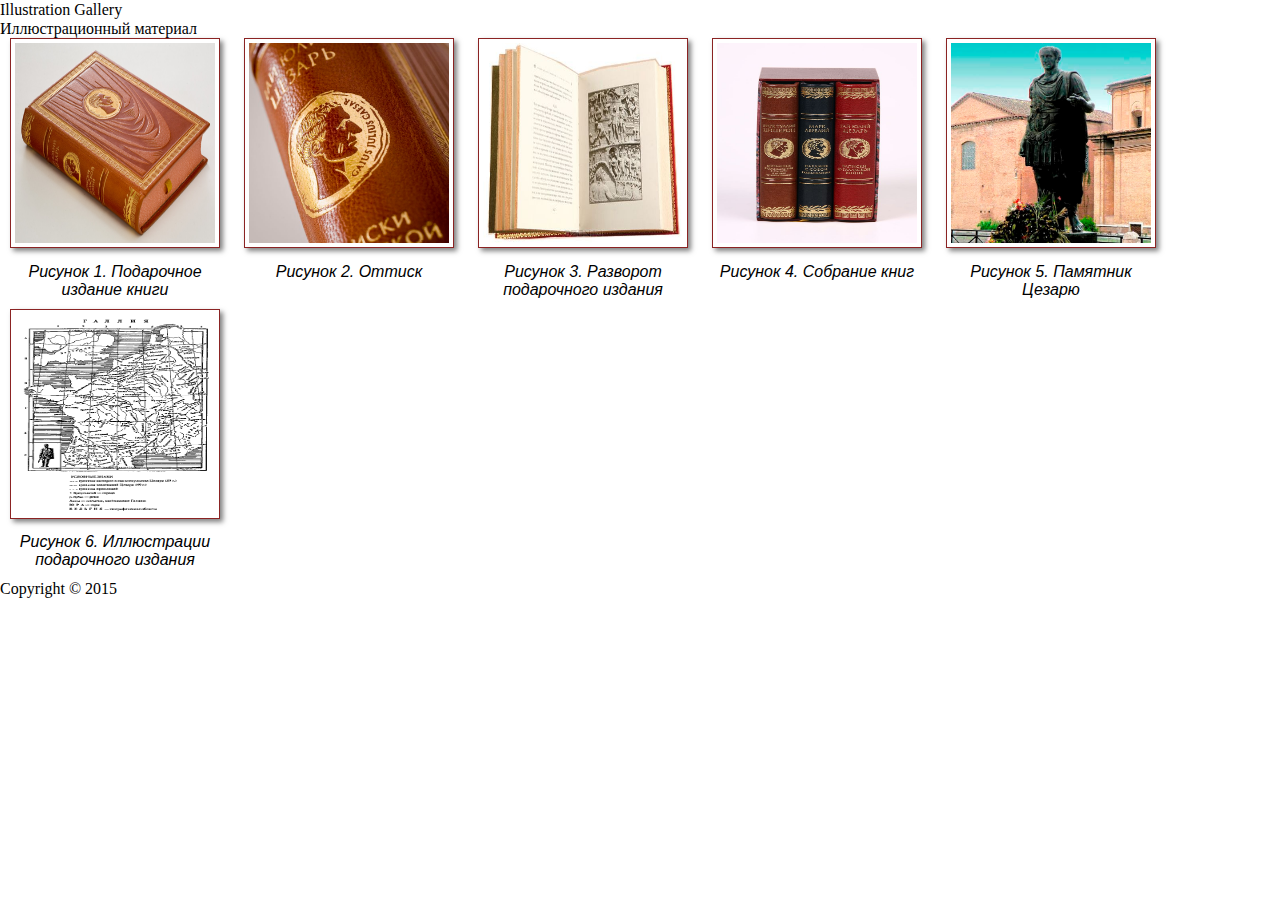
<file: HTML/css_practice_3/gallery.html>
﻿<!doctype html>
<html>
	<head>
	<meta charset="ISO-8859-1">
		<title>Illustration Gallery</title>
		<link rel="stylesheet" href="reset.css">
		<style>
			figure img {
				border: 1px solid #8B2323;
				padding: 4px; 
				box-shadow: 3px 3px 5px rgba(0,0,0,.5);
			}
			figcaption {
				font: italic  1em  Arial, Helvetica, sans-serif;
				text-align: center;
				margin: 10px 0 0 0;
			}
			figure { 
				display: inline-block; 
				vertical-align: top; 
				width: 210px; 
				margin: 0 10px 10px 10px;
 			}
</style>

<!--[if lt IE 9]>
<script src="../html5shiv.js"></script>
<![endif]-->
</head>
<body>
<div class="content">
  <h1>Illustration Gallery</h1>
  <p class="intro">Иллюстрационный материал</p>
  <div class="gallery">
    <figure>
       <img src="images/img_1.jpg" alt="Picture 1" width="200" height="200">
      <figcaption>Рисунок 1. Подарочное издание книги</figcaption>
    </figure>
    <figure>
       <img src="images/img_2.jpg" alt="Picture 2" width="200" height="200">
      <figcaption>Рисунок 2. Оттиск </figcaption>
    </figure>
    <figure>
       <img src="images/img_3.jpg" alt="Picture 3" width="200" height="200">
      <figcaption>Рисунок 3. Разворот подарочного издания</figcaption>
    </figure>
    <figure>
       <img src="images/img_4.jpg" alt="Picture 4" width="200" height="200">
      <figcaption>Рисунок 4. Собрание книг</figcaption>
    </figure>
    <figure>
       <img src="images/img_5.jpg" alt="Picture 5" width="200" height="200">
      <figcaption>Рисунок 5. Памятник Цезарю</figcaption>
    </figure>
    <figure>
       <img src="images/img_6.gif" alt="Picture 6" width="200" height="200">
      <figcaption>Рисунок 6. Иллюстрации подарочного издания</figcaption>
    </figure>
  </div>
  <p class="copyright">Copyright &copy; 2015</p>
</div>
</body>
</html>
</file>
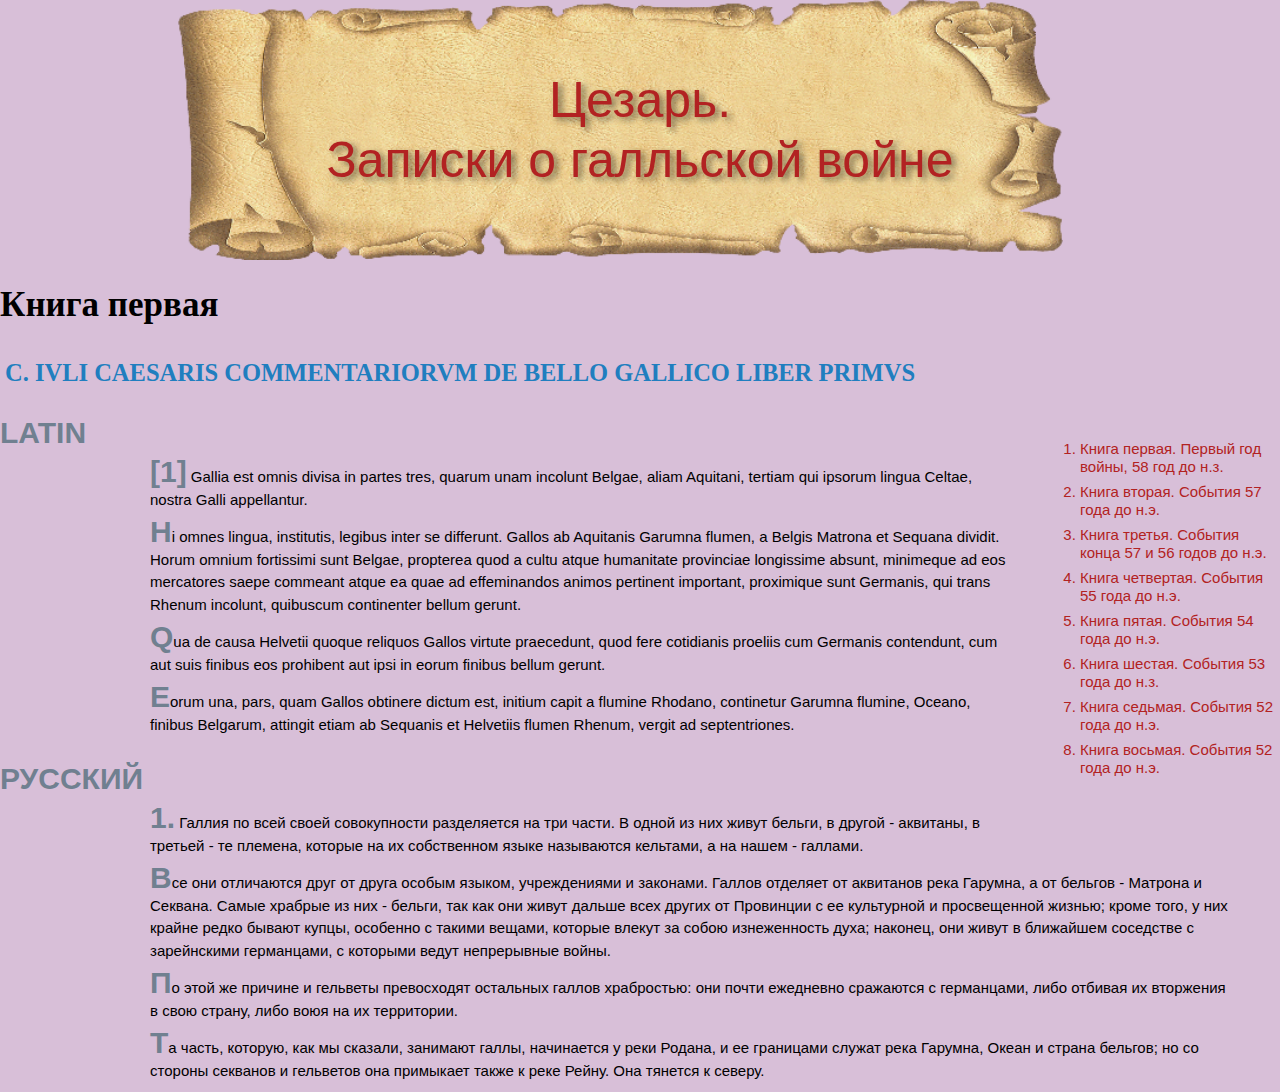
<file: HTML/css_practice_3/textFormat_1.html>
<!DOCTYPE html>
<html>
<head>
	<title>Форматирование и оформление текста</title>
	<link href="reset.css" rel="stylesheet">
	<style>
		html {
			font-size: 62.5%;
			font-family: Arial, Helvetica, sans-serif;
			background: rgb(216,191,216); 
		}
		h1{
			color: rgb(178,34,34);
			font-family: Arial, Helvetica, sans-serif;
			font-size: 5em;
			text-align:center;
			text-shadow: 4px 3px 6px rgba(0,0,0,.5);
			background-image:url('switok.png');
			background-repeat:no-repeat;
			background-position:top center;
			background-size:contain;
			margin:0 auto;
			padding:70px 50px;
		}
		h2{
			font: bold 3.5em Garamond, Times, serif;
			margin-top: 25px;
		}
		em{
			color: rgb(32,126,191);
			text-transform: uppercase;
			margin-left: 5px;
			font-size:70%;
		}
		div h3{
			color: rgb(112,128,144);
			font-size: 3em;
			font-weight: bold;
			text-transform: uppercase;
			margin-top: 25px;
			margin-bottom: 10px;
		}
		p{
			font-size: 1.5em;
			line-height: 150%;
			margin-left: 150px;
			margin-right: 50px;
			margin-bottom: 10px;
		}
		p:first-letter {
			font-size:2em;
			font-weight: bold;
			color: rgb(112,128,144);
		}
		ol{
			margin: 50px 0 25px 50px;
			width: 200px;
			float:right;
		}
		li {
			color: rgb(178,34,34);
			font-size: 1.5em;
			margin-bottom: 7px;
		}
	</style>
</head>
<body>

<h1>Цезарь. <br />Записки о галльской войне</h1>





<h2>Книга первая</h2>
<h2><em>C. IVLI CAESARIS COMMENTARIORVM DE BELLO GALLICO LIBER PRIMVS</em></h2>

<ol>
	<li>Книга первая. Первый год войны, 58 год до н.з.</li>
	<li>Книга вторая. События 57 года до н.э.</li>
	<li>Книга третья. События конца 57 и 56 годов до н.э.</li>
	<li>Книга четвертая. События 55 года до н.э.</li>
	<li>Книга пятая. События 54 года до н.э.</li>
	<li>Книга шестая. События 53 года до н.з.</li>
	<li>Книга седьмая. События 52 года до н.э.</li>
	<li>Книга восьмая. События 52 года до н.э.</li>
</ol>


<div class = "lat">
<h3>Latin</h3>
<div>
<p>[1] Gallia est omnis divisa in partes tres, quarum unam incolunt Belgae, aliam Aquitani, 
tertiam qui ipsorum lingua Celtae, nostra Galli appellantur.</p>
<p>Hi omnes lingua, institutis, legibus inter se differunt. Gallos ab Aquitanis Garumna flumen, 
a Belgis Matrona et Sequana dividit. Horum omnium fortissimi sunt Belgae, propterea quod a cultu 
atque humanitate provinciae longissime absunt, minimeque ad eos mercatores saepe commeant atque 
ea quae ad effeminandos animos pertinent important, proximique sunt Germanis, qui trans Rhenum 
incolunt, quibuscum continenter bellum gerunt.</p>
<p>Qua de causa Helvetii quoque reliquos Gallos virtute praecedunt, quod fere cotidianis proeliis 
cum Germanis contendunt, cum aut suis finibus eos prohibent aut ipsi in eorum finibus bellum gerunt.</p>
<p>Eorum una, pars, quam Gallos obtinere dictum est, initium capit a flumine Rhodano, continetur 
Garumna flumine, Oceano, finibus Belgarum, attingit etiam ab Sequanis et Helvetiis flumen Rhenum, 
vergit ad septentriones.</p>
</div>
</div>

<div class = "rus">
<h3>Русский</h3>
<div>
<p>1. Галлия по всей своей совокупности разделяется на три части. В одной из них живут бельги, 
в другой - аквитаны, в третьей - те племена, которые на их собственном языке называются кельтами, 
а на нашем - галлами.</p>
<p>Все они отличаются друг от друга особым языком, учреждениями и законами. Галлов отделяет от 
аквитанов река Гарумна, а от бельгов - Матрона и Секвана. Самые храбрые из них - бельги, так как 
они живут дальше всех других от Провинции с ее культурной и просвещенной жизнью; кроме того, у 
них крайне редко бывают купцы, особенно с такими вещами, которые влекут за собою изнеженность духа; 
наконец, они живут в ближайшем соседстве с зарейнскими германцами, с которыми ведут непрерывные войны.</p>
<p>По этой же причине и гельветы превосходят остальных галлов храбростью: они почти ежедневно 
сражаются с германцами, либо отбивая их вторжения в свою страну, либо воюя на их территории.</p>
<p>Та часть, которую, как мы сказали, занимают галлы, начинается у реки Родана, и ее границами 
служат река Гарумна, Океан и страна бельгов; но со стороны секванов и гельветов она примыкает 
также к реке Рейну. Она тянется к северу.</p>
</div>
</div>





 
</body>
</html>
</file>
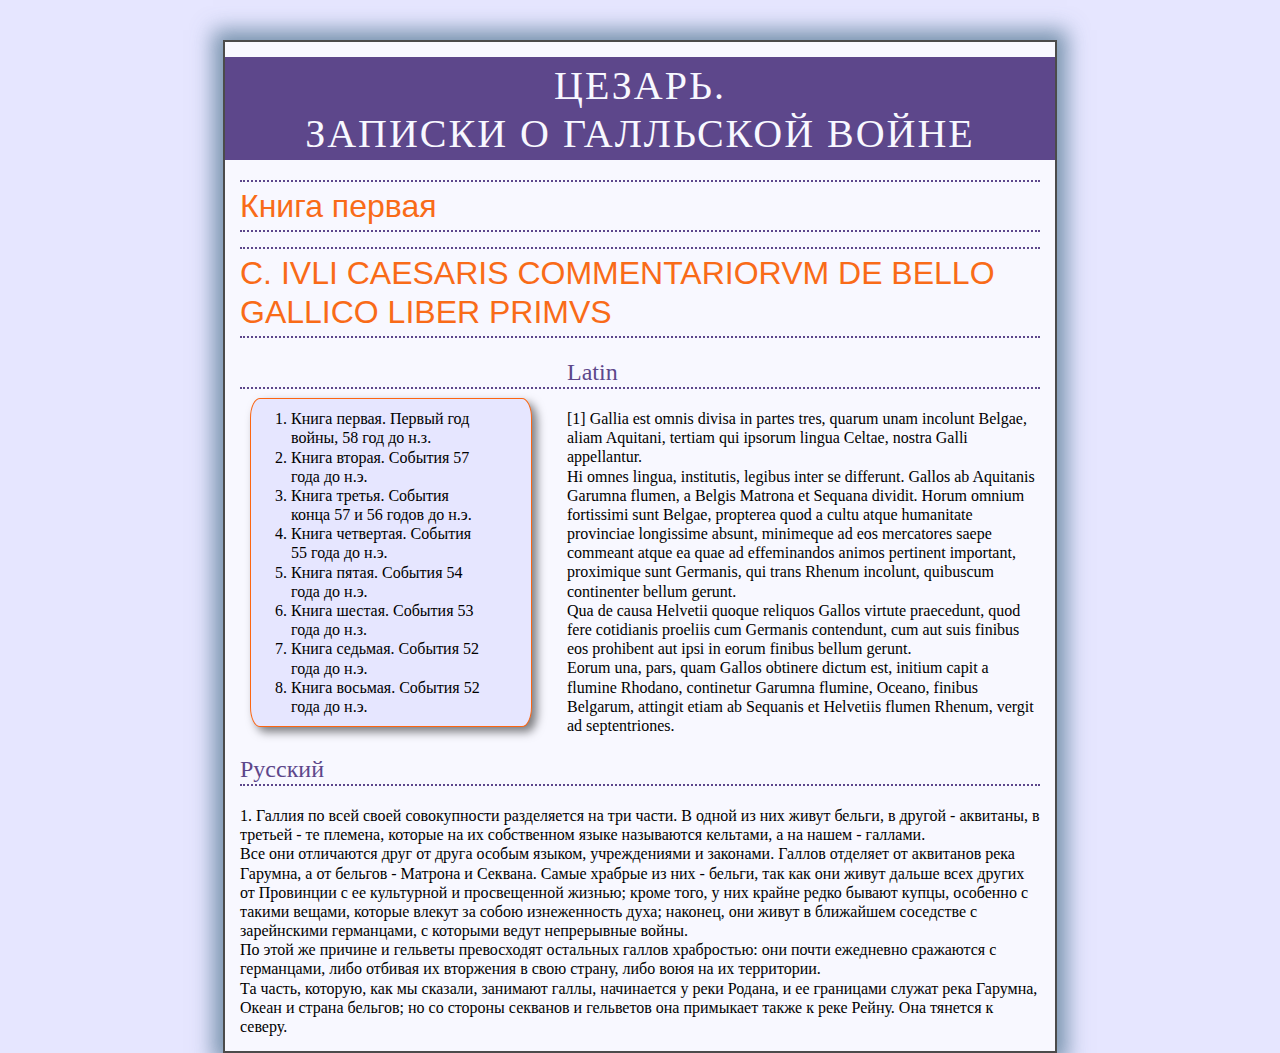
<file: HTML/css_practice_3/textFormat_2.html>
<!DOCTYPE html>
<html>
<head>
	<title>Форматирование и оформление текста</title>
	<link href="reset.css" rel="stylesheet">
	<style>
		html{
			background-color: rgb(230, 230, 260);
		}
		body{
			background-color: rgb(248, 248, 255);
			border: 2px solid rgb(75, 75, 75);
			box-shadow: 0 0 20px 10px rgba(74, 112, 139, .7);
			width: 800px;
			margin-top:40px;
			margin-left:auto;
			margin-right: auto;
			padding:15px;
		}
		h1{
			font-size:2.5em;
			font-family:"Times New Roman", Times, serif;
			text-align:center;
			letter-spacing:2px;
			color:rgb(248, 248, 255);
			text-transform:uppercase;
			background-color:rgb(93, 71, 139);
			padding: 5px 15px 2px 15px;
			margin: 0 -15px 20px -15px;
		}
		h2{
			font-size: 2em;
			font-family: "Arial Narrow", Arial, Helvetica, sans-serif;
			color: rgb(249, 107, 24);
			border-top: 2px dotted rgb(93, 71, 139);
			border-bottom: 2px dotted rgb(93, 71, 139);
			padding-top: 5px;
			padding-bottom: 5px;
			margin: 15px 0 5px 0;
		}
		h3{
			font-size:1.5em;
			color:rgb(93, 71, 139);	
			margin:20px 0;
			border-bottom: 2px dotted rgb(93, 71, 139);
		}
		ol{
			width: 25%;
			float: left;
			margin:55px 35px 25px 10px;
			background-color: rgb(230, 230, 260);
			padding: 10px 40px;
			border: 1px solid rgb(252,101,18);
			border-radius: 10px/20px;
			box-shadow: 5px 5px 10px rgba(0,0,0,.5);
		}
	</style>
</head>
<body>

<h1>Цезарь. <br />Записки о галльской войне</h1>





<h2>Книга первая</h2>
<h2><em>C. IVLI CAESARIS COMMENTARIORVM DE BELLO GALLICO LIBER PRIMVS</em></h2>

<ol>
	<li>Книга первая. Первый год войны, 58 год до н.з.</li>
	<li>Книга вторая. События 57 года до н.э.</li>
	<li>Книга третья. События конца 57 и 56 годов до н.э.</li>
	<li>Книга четвертая. События 55 года до н.э.</li>
	<li>Книга пятая. События 54 года до н.э.</li>
	<li>Книга шестая. События 53 года до н.з.</li>
	<li>Книга седьмая. События 52 года до н.э.</li>
	<li>Книга восьмая. События 52 года до н.э.</li>
</ol>


<div class = "lat">
<h3>Latin</h3>
<div>
<p>[1] Gallia est omnis divisa in partes tres, quarum unam incolunt Belgae, aliam Aquitani, 
tertiam qui ipsorum lingua Celtae, nostra Galli appellantur.</p>
<p>Hi omnes lingua, institutis, legibus inter se differunt. Gallos ab Aquitanis Garumna flumen, 
a Belgis Matrona et Sequana dividit. Horum omnium fortissimi sunt Belgae, propterea quod a cultu 
atque humanitate provinciae longissime absunt, minimeque ad eos mercatores saepe commeant atque 
ea quae ad effeminandos animos pertinent important, proximique sunt Germanis, qui trans Rhenum 
incolunt, quibuscum continenter bellum gerunt.</p>
<p>Qua de causa Helvetii quoque reliquos Gallos virtute praecedunt, quod fere cotidianis proeliis 
cum Germanis contendunt, cum aut suis finibus eos prohibent aut ipsi in eorum finibus bellum gerunt.</p>
<p>Eorum una, pars, quam Gallos obtinere dictum est, initium capit a flumine Rhodano, continetur 
Garumna flumine, Oceano, finibus Belgarum, attingit etiam ab Sequanis et Helvetiis flumen Rhenum, 
vergit ad septentriones.</p>
</div>
</div>

<div class = "rus">
<h3>Русский</h3>
<div>
<p>1. Галлия по всей своей совокупности разделяется на три части. В одной из них живут бельги, 
в другой - аквитаны, в третьей - те племена, которые на их собственном языке называются кельтами, 
а на нашем - галлами.</p>
<p>Все они отличаются друг от друга особым языком, учреждениями и законами. Галлов отделяет от 
аквитанов река Гарумна, а от бельгов - Матрона и Секвана. Самые храбрые из них - бельги, так как 
они живут дальше всех других от Провинции с ее культурной и просвещенной жизнью; кроме того, у 
них крайне редко бывают купцы, особенно с такими вещами, которые влекут за собою изнеженность духа; 
наконец, они живут в ближайшем соседстве с зарейнскими германцами, с которыми ведут непрерывные войны.</p>
<p>По этой же причине и гельветы превосходят остальных галлов храбростью: они почти ежедневно 
сражаются с германцами, либо отбивая их вторжения в свою страну, либо воюя на их территории.</p>
<p>Та часть, которую, как мы сказали, занимают галлы, начинается у реки Родана, и ее границами 
служат река Гарумна, Океан и страна бельгов; но со стороны секванов и гельветов она примыкает 
также к реке Рейну. Она тянется к северу.</p>
</div>
</div>

</body>
</html>
</file>
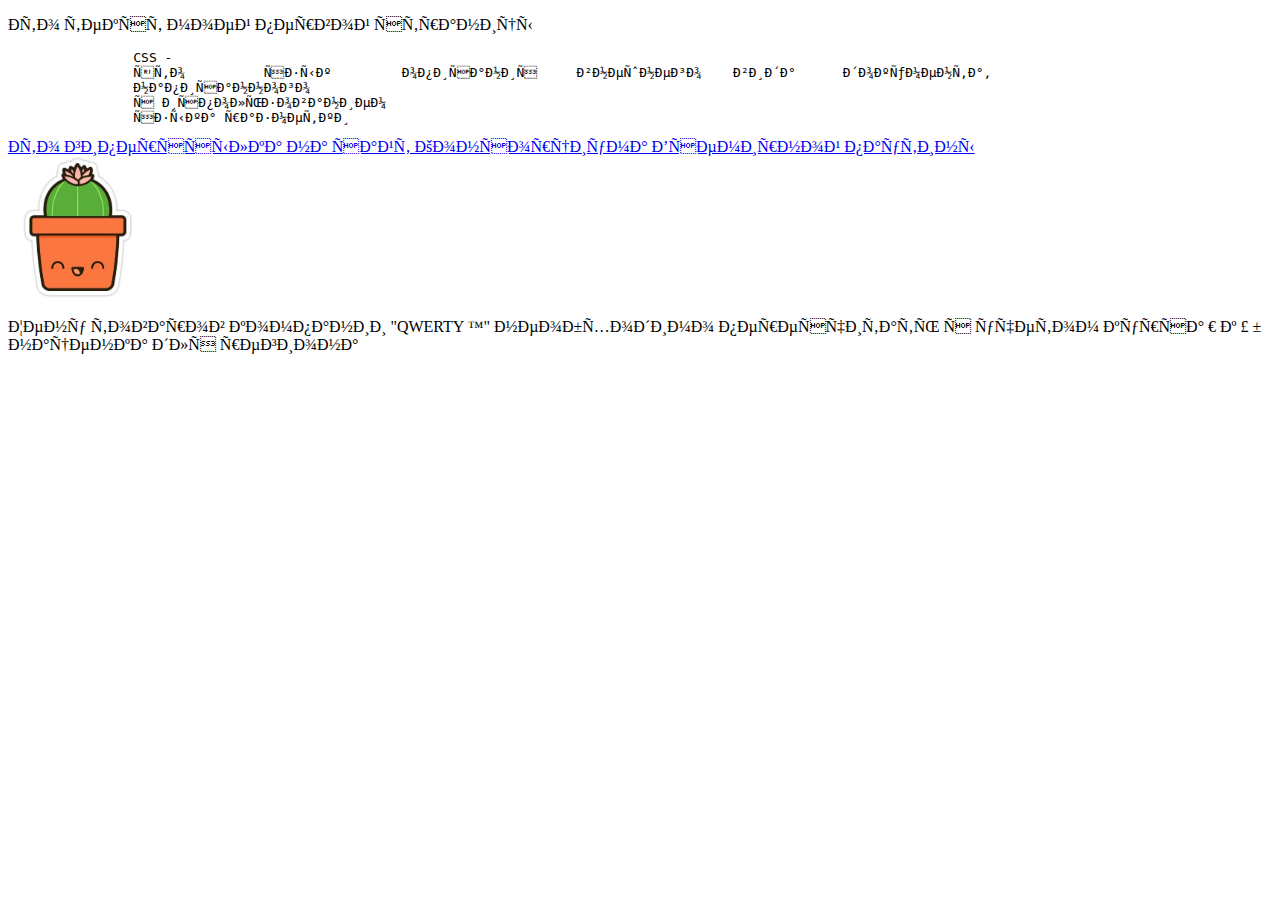
<file: HTML/html_practice_1/ex1.html>
<!-- Таким образом создаются комментарии -->
<!-- Комментарии могут быть в любой части кода HTML -->
<!DOCTYPE html>
<html>
	<head>
		<!--Добавляем тэг meta -->
		<meta charset=”utf-8">
		<title>Моя первая веб-страница</title>
	</head>
	<body>
		<!--Добавляем тэг p, который определяет текстовый абзац -->
		<p title = "information">Это текст моей первой страницы</p>
		<pre>		CSS -
		это          язык         описания     внешнего    вида      документа, 
		написанного
		с использованием
		языка разметки</pre>
		<a href = "http://www.w3.org">Это гиперссылка на сайт Консорциума Всемирной паутины</a><br/> 
		<img src="cactus.jpg" alt="Cactus" width="140" height="142"/>
		<p> Цену товаров компании &quot;QWERTY &trade;&quot; необходимо пересчитать с учетом курса &euro; к &pound; &plusmn; наценка для региона</p></br>
	</body>
</html>
</file>
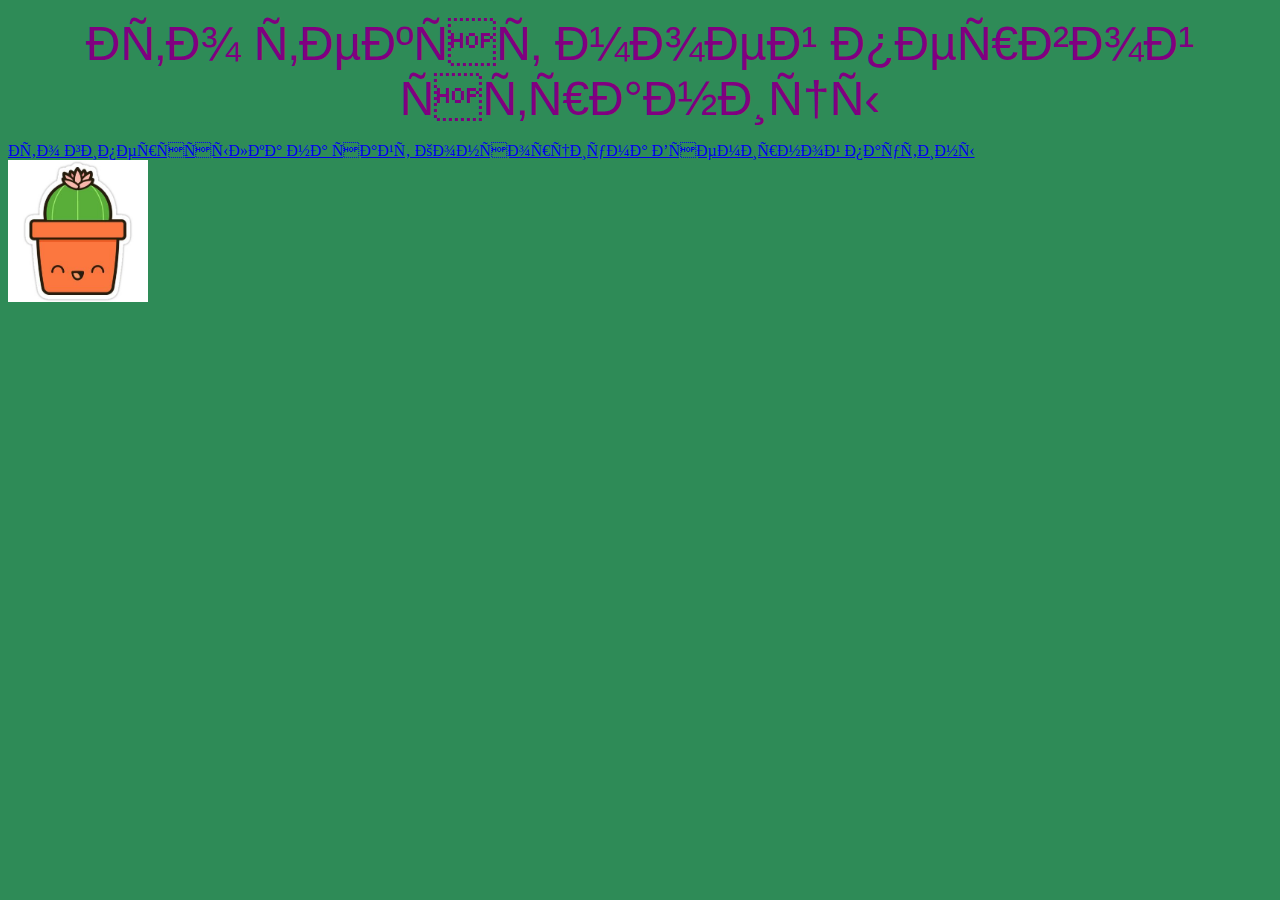
<file: HTML/html_practice_1/ex2.html>
<!DOCTYPE html>
<html>
	<head>
		<meta charset=”utf-8">
		<title>Моя первая веб-страница</title>
	</head>
	<body bgcolor = "SeaGreen" text = "#800080">
		<p align = "center"><font face = "Arial" size = "7">Это текст моей первой страницы</font></p>
		<a href = "http://www.w3.org">Это гиперссылка на сайт Консорциума Всемирной паутины</a><br/>
		<img src="cactus.jpg" alt="Cactus" width="140" height="142"/>
	</body>
</html>
</file>
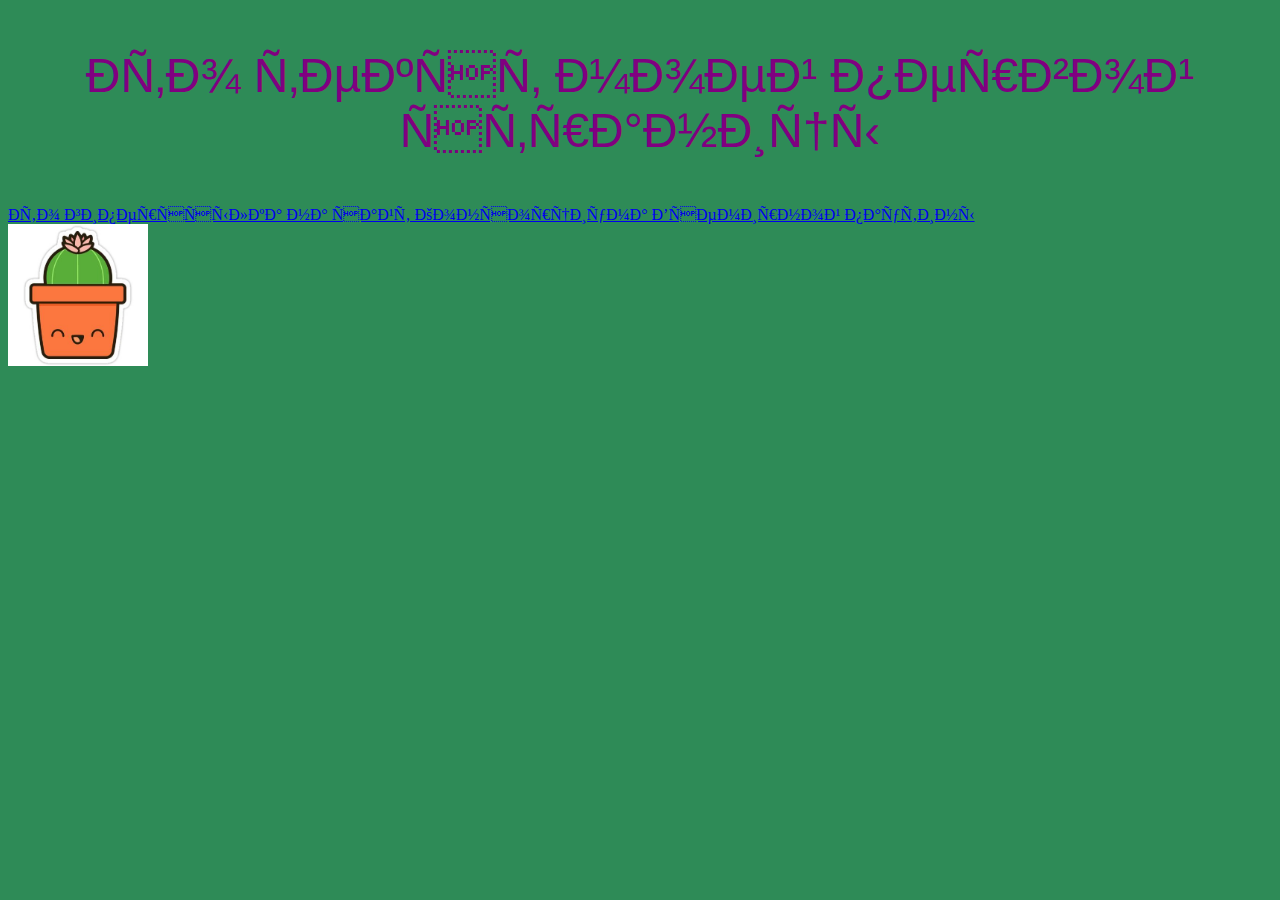
<file: HTML/html_practice_1/ex3.html>
<!DOCTYPE html>
<html>
	<head>
		<meta charset=”utf-8">
		<title>Моя первая веб-страница</title>
	</head>
	<body style = "background-color:SeaGreen; color:#800080">
		<p style = "font:3em Arial; text-align:center">Это текст моей первой страницы</p>
		<a href = "http://www.w3.org">Это гиперссылка на сайт Консорциума Всемирной паутины</a><br/>
		<img src="cactus.jpg" alt="Cactus" width="140" height="142"/>
	</body>
</html>
</file>
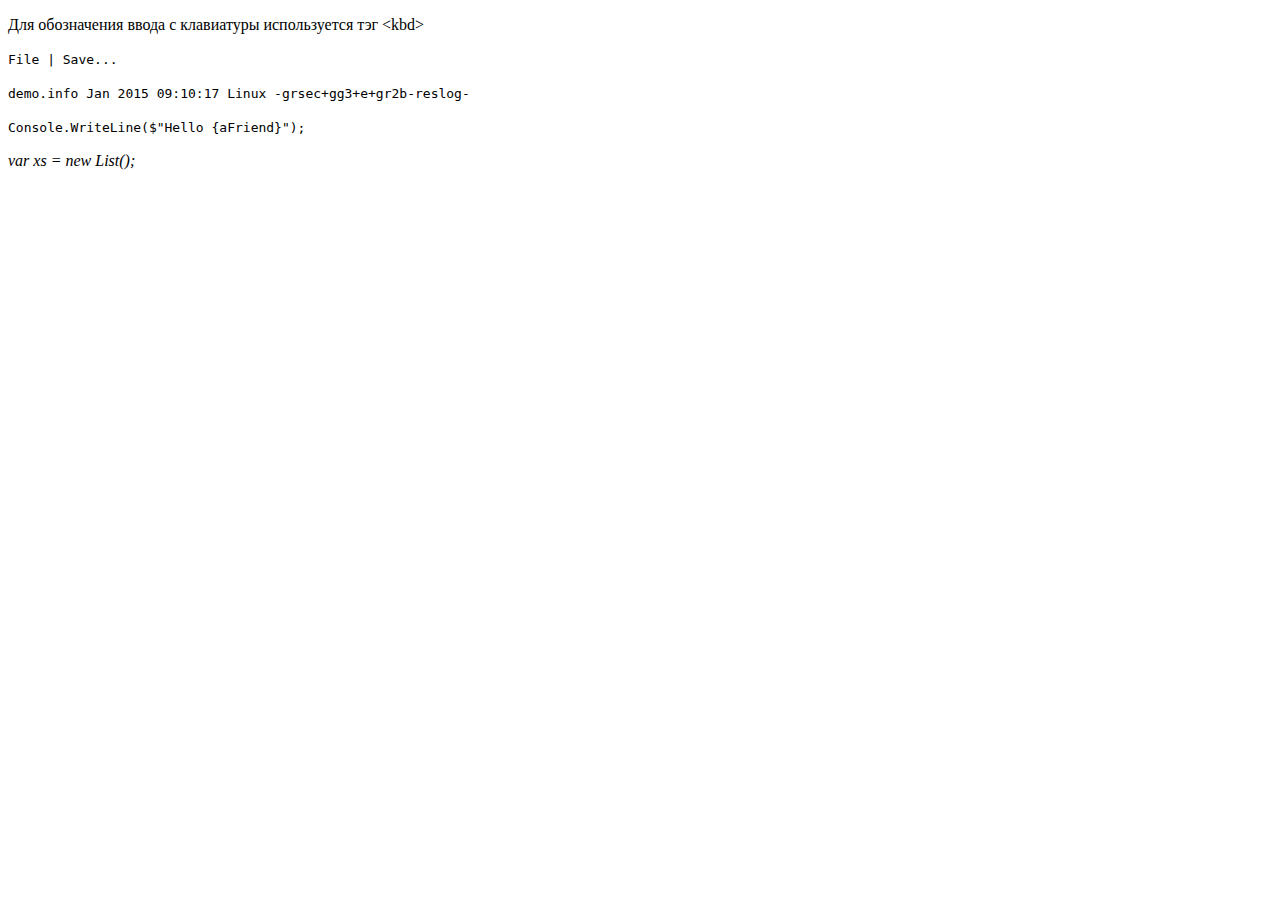
<file: HTML/html_practice_2/code.html>
<!DOCTYPE html>
<html>
	<head>
		<title>Элементы компьютерного кода</title>
	</head>
	<body>
		<p>Для обозначения ввода с клавиатуры используется тэг &lt;kbd&gt;</p>
		<p><kbd>File | Save...</kbd></p>
		<samp>
		demo.info Jan 2015 09:10:17
		Linux -grsec+gg3+e+gr2b-reslog-
		</samp>
		<p><code>Console.WriteLine($"Hello {aFriend}");</code></p>
		<p><var>var xs = new List<int>();</var></p>
	</body>
</html>
</file>
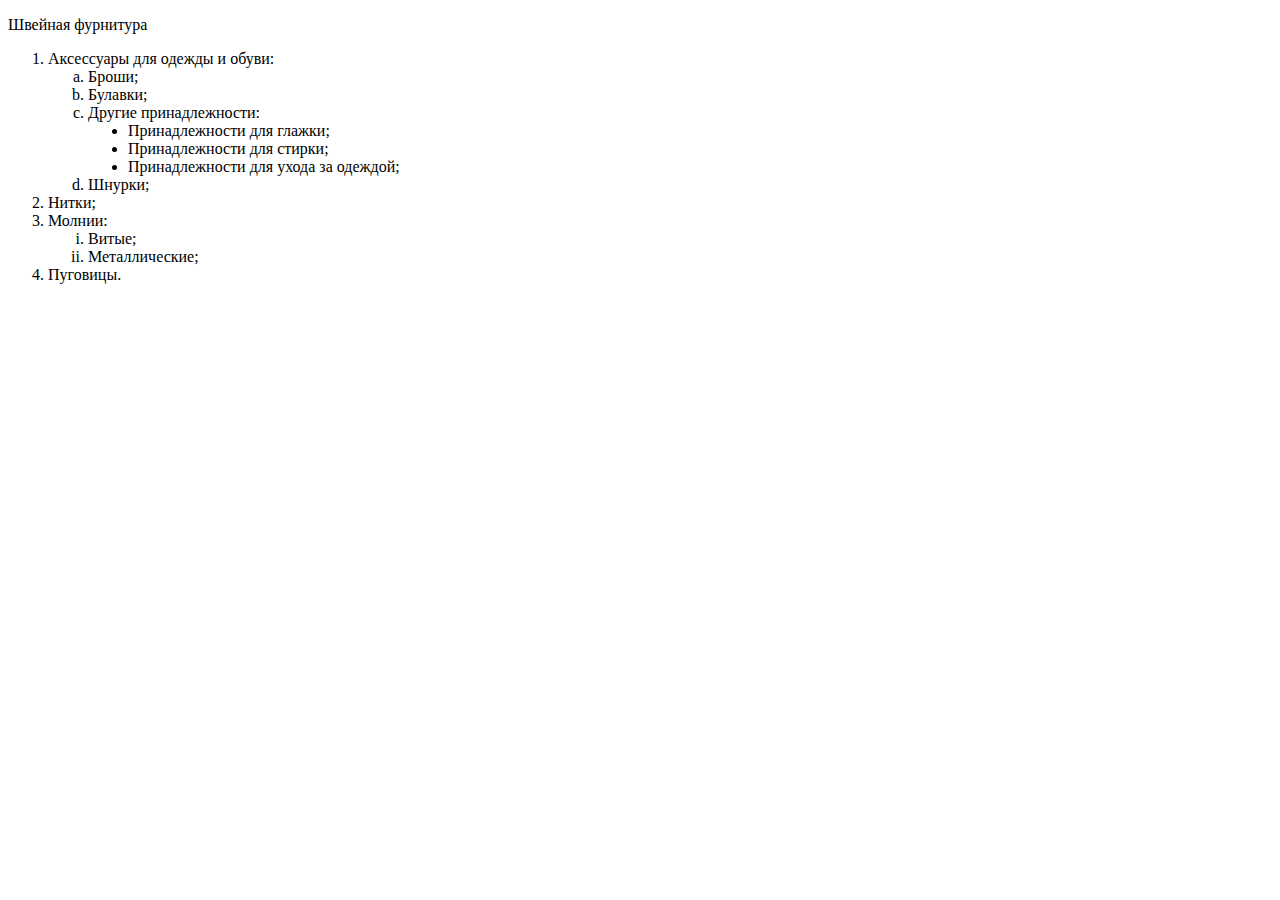
<file: HTML/html_practice_2/findings.html>
<!DOCTYPE html>
<html>
	<head>
	<title>Вложенные списки</title>
	</head>
	<body>
		<p>Швейная фурнитура</p>
		<ol>
			<li>Аксессуары для одежды и обуви:</li>
				<ol type='a'>
					<li>Броши;</li>
					<li>Булавки;</li>
					<li>Другие принадлежности:</li>
						<ul style='list-style-type:disc'>
							<li>Принадлежности для глажки;</li>
							<li>Принадлежности для стирки;</li>
							<li>Принадлежности для ухода за одеждой;</li>
						</ul>
					<li>Шнурки;</li>
				</ol>
			<li>Нитки;</li>
			<li>Молнии:</li>
				<ol type = 'i'>
					<li>Витые;</li>
					<li>Металлические;</li>
				</ol>
			<li>Пуговицы.</li>
		</ol>
	</body>
</html>
</file>
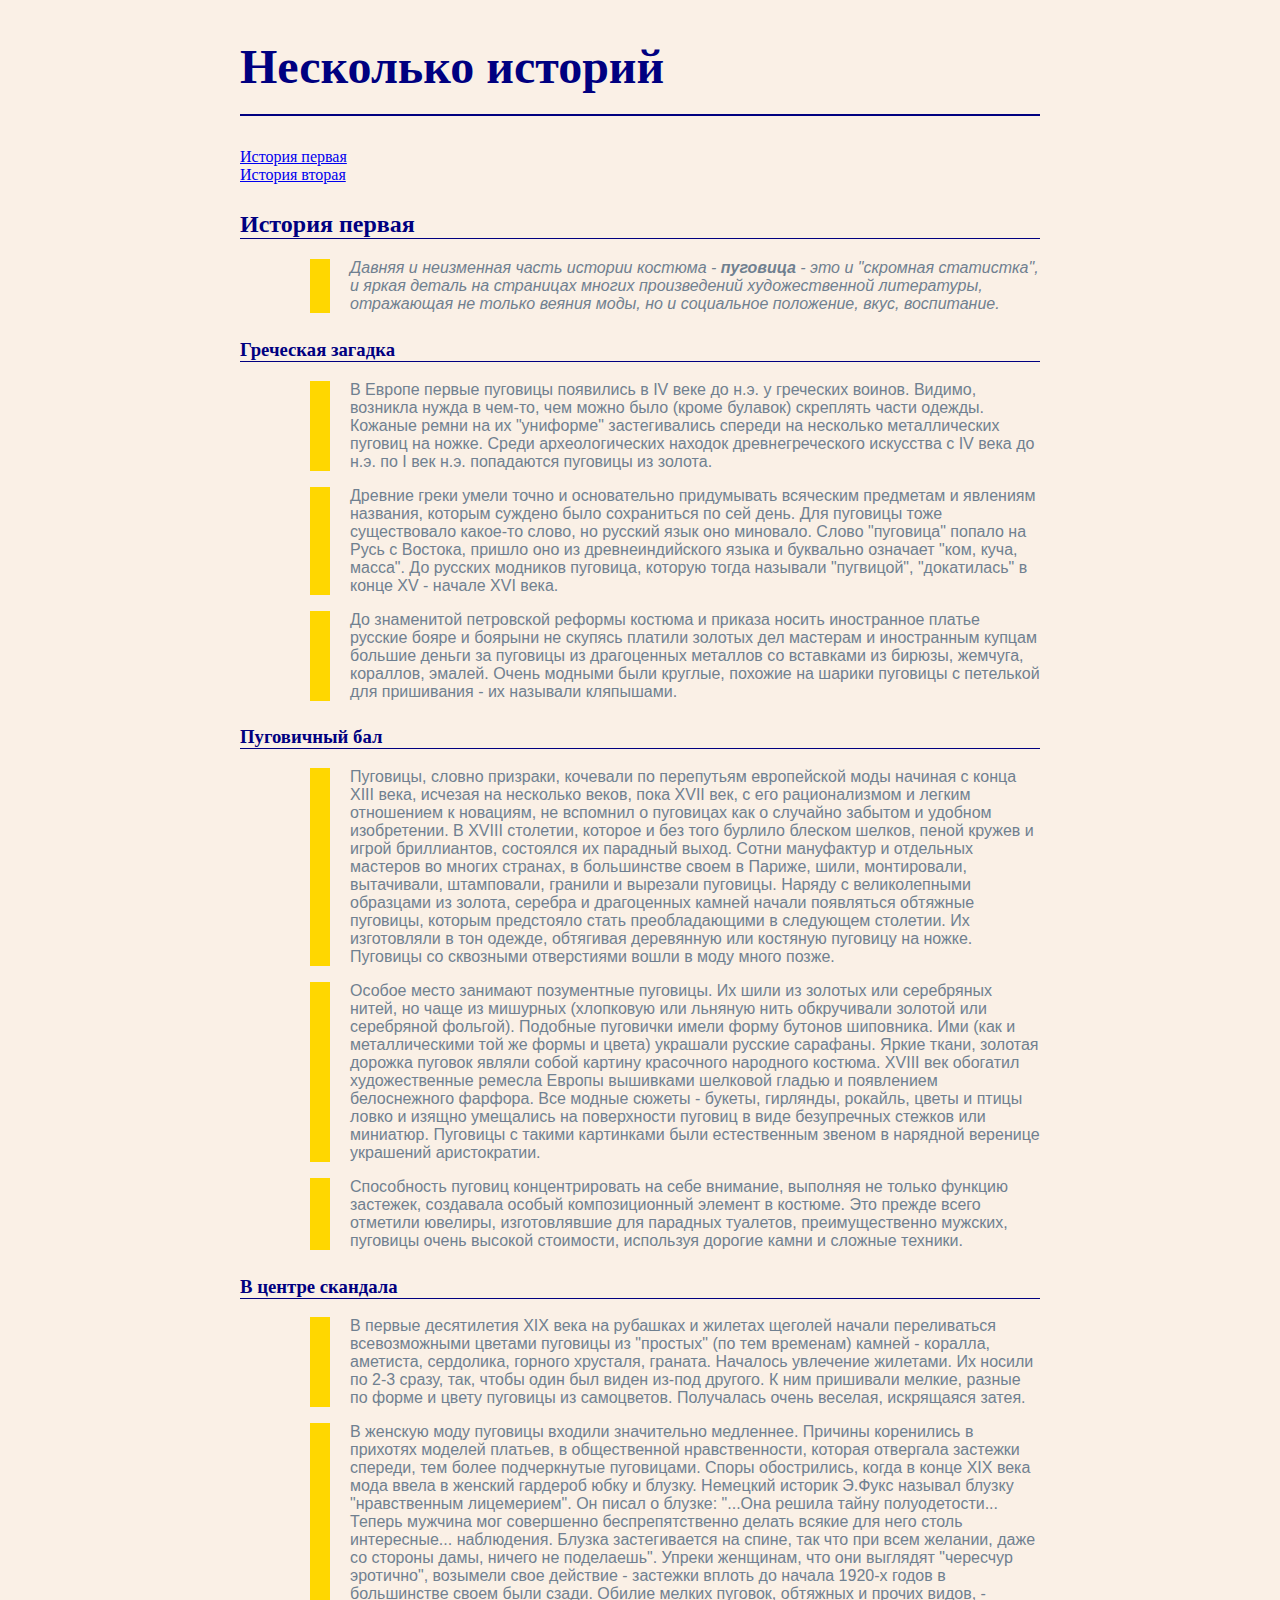
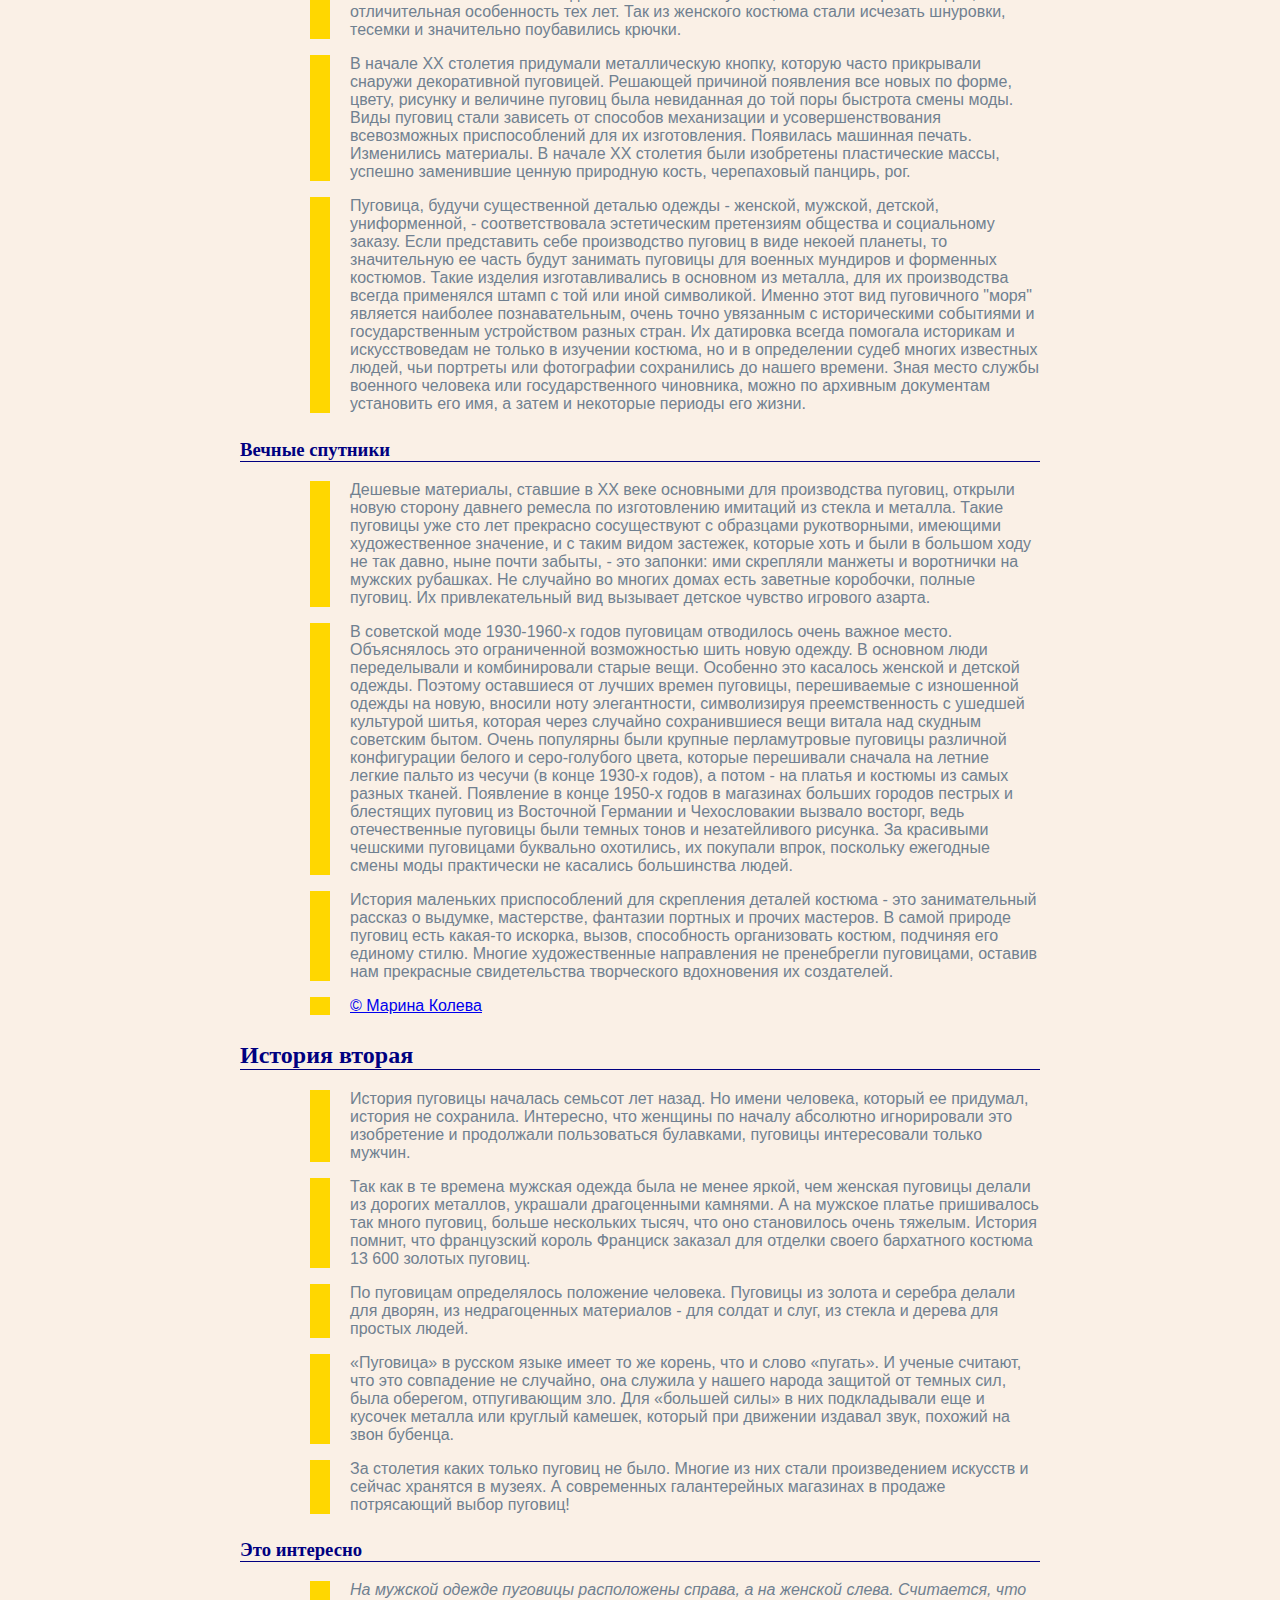
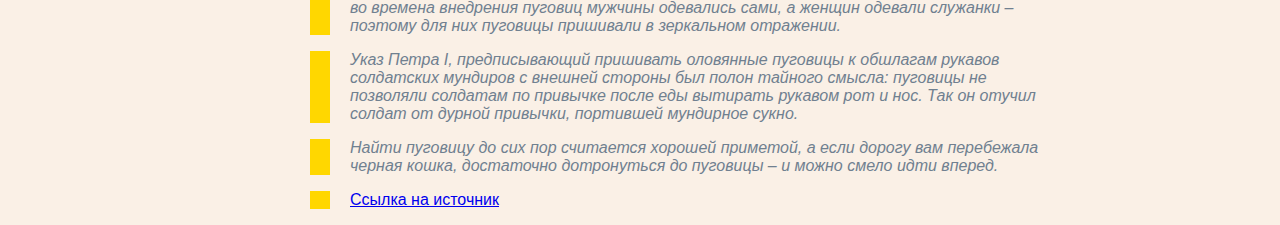
<file: HTML/html_practice_3/about_buttons.html>
﻿<!DOCTYPE html>
<html>
	<head>
		<title>About button</title>
		<style>
			p{
				color: #708090;
				font-size:1em;
				font-family: Arial, Helvetica, sans-serif;
				margin-left:70px;
				padding-left: 20px;
				border-left: solid 20px #FFD700;
			}
			h1, h2, h3{
				color:#000080;
				font-family: Times, serif;
				border-bottom:1px solid #000080;
				padding-top:7px;
			}
			h1{
				font-size:3em;
				border-bottom:2px solid #000080;
				padding-bottom:20px;
			}
			.interesting{
				font-style:italic;
			}
			#info{
				background-color: #FAF0E6;
				padding: 0;
				margin: 0 auto;
				width: 800px;	
			}
		</style>
	</head>
	<body id = "info">
		<h1>Несколько историй</h1>
		<a href = "#history_1">История первая</a><br />
		<a href = "#history_2">История вторая</a><br />
		
		<div>
		
		<h2 id = "history_1">История первая</h2>
		
		<p class = "interesting">Давняя и неизменная часть истории костюма - <strong>пуговица</strong> - это и "скромная статистка", и яркая деталь на страницах многих произведений художественной литературы, отражающая не только веяния моды, но и 
		социальное положение, вкус, воспитание.</p>
		
		<h3>Греческая загадка</h3>
		
		<p>В Европе первые пуговицы появились в IV веке до н.э. у греческих воинов. Видимо, возникла нужда в 
		чем-то, чем можно было (кроме булавок) скреплять части одежды. Кожаные ремни на их "униформе" застегивались 
		спереди на несколько металлических пуговиц на ножке. Среди археологических находок древнегреческого 
		искусства с IV века до н.э. по I век н.э. попадаются пуговицы из золота.</p>
		
		<p>Древние греки умели точно и основательно придумывать всяческим предметам и явлениям названия, которым 
		суждено было сохраниться по сей день. Для пуговицы тоже существовало какое-то слово, но русский язык оно 
		миновало. Слово "пуговица" попало на Русь с Востока, пришло оно из древнеиндийского языка и буквально 
		означает "ком, куча, масса". До русских модников пуговица, которую тогда называли "пугвицой", "докатилась" 
		в конце XV - начале XVI века.</p>
		
		<p>До знаменитой петровской реформы костюма и приказа носить иностранное платье русские бояре и боярыни 
		не скупясь платили золотых дел мастерам и иностранным купцам большие деньги за пуговицы из драгоценных 
		металлов со вставками из бирюзы, жемчуга, кораллов, эмалей. Очень модными были круглые, похожие на шарики 
		пуговицы с петелькой для пришивания - их называли кляпышами.</p>

		<h3>Пуговичный бал</h3>

		<p>Пуговицы, словно призраки, кочевали по перепутьям европейской моды начиная с конца XIII века, исчезая 
		на несколько веков, пока XVII век, с его рационализмом и легким отношением к новациям, не вспомнил о 
		пуговицах как о случайно забытом и удобном изобретении. В XVIII столетии, которое и без того бурлило 
		блеском шелков, пеной кружев и игрой бриллиантов, состоялся их парадный выход. Сотни мануфактур и 
		отдельных мастеров во многих странах, в большинстве своем в Париже, шили, монтировали, вытачивали, 
		штамповали, гранили и вырезали пуговицы. Наряду с великолепными образцами из золота, серебра и 
		драгоценных камней начали появляться обтяжные пуговицы, которым предстояло стать преобладающими в 
		следующем столетии. Их изготовляли в тон одежде, обтягивая деревянную или костяную пуговицу на ножке. 
		Пуговицы со сквозными отверстиями вошли в моду много позже.</p>
		
		<p>Особое место занимают позументные пуговицы. Их шили из золотых или серебряных нитей, но чаще из 
		мишурных (хлопковую или льняную нить обкручивали золотой или серебряной фольгой). Подобные пуговички 
		имели форму бутонов шиповника. Ими (как и металлическими той же формы и цвета) украшали русские сарафаны. 
		Яркие ткани, золотая дорожка пуговок являли собой картину красочного народного костюма. XVIII век 
		обогатил художественные ремесла Европы вышивками шелковой гладью и появлением белоснежного фарфора. 
		Все модные сюжеты - букеты, гирлянды, рокайль, цветы и птицы ловко и изящно умещались на поверхности 
		пуговиц в виде безупречных стежков или миниатюр. Пуговицы с такими картинками были естественным звеном 
		в нарядной веренице украшений аристократии.</p>
		
		<p>Способность пуговиц концентрировать на себе внимание, выполняя не только функцию застежек, создавала 
		особый композиционный элемент в костюме. Это прежде всего отметили ювелиры, изготовлявшие для парадных 
		туалетов, преимущественно мужских, пуговицы очень высокой стоимости, используя дорогие камни и сложные 
		техники.</p>

		<h3>В центре скандала</h3>
 
		<p>В первые десятилетия XIX века на рубашках и жилетах щеголей начали переливаться всевозможными цветами 
		пуговицы из "простых" (по тем временам) камней - коралла, аметиста, сердолика, горного хрусталя, граната. 
		Началось увлечение жилетами. Их носили по 2-3 сразу, так, чтобы один был виден из-под другого. К ним 
		пришивали мелкие, разные по форме и цвету пуговицы из самоцветов. Получалась очень веселая, искрящаяся 
		затея.</p>
		
		<p>В женскую моду пуговицы входили значительно медленнее. Причины коренились в прихотях моделей платьев, 
		в общественной нравственности, которая отвергала застежки спереди, тем более подчеркнутые пуговицами.
		Споры обострились, когда в конце XIX века мода ввела в женский гардероб юбку и блузку. Немецкий историк 
		Э.Фукс называл блузку "нравственным лицемерием". Он писал о блузке:
		 "...Она решила тайну полуодетости... Теперь мужчина мог совершенно беспрепятственно делать всякие для 
		 него столь интересные... наблюдения. Блузка застегивается на спине, так что при всем желании, даже со 
		 стороны дамы, ничего не поделаешь". Упреки женщинам, что они выглядят "чересчур эротично", возымели свое 
		 действие - застежки вплоть до начала 1920-х годов в большинстве своем были сзади. Обилие мелких пуговок, 
		 обтяжных и прочих видов, - отличительная особенность тех лет. Так из женского костюма стали исчезать 
		 шнуровки, тесемки и значительно поубавились крючки.</p>
		 
		<p>В начале XX столетия придумали металлическую кнопку, которую часто прикрывали снаружи декоративной  
		пуговицей. Решающей причиной появления все новых по форме, цвету, рисунку и величине пуговиц была 
		невиданная до той поры быстрота смены моды. Виды пуговиц стали зависеть от способов механизации и 
		усовершенствования всевозможных приспособлений для их изготовления. Появилась машинная печать. Изменились 
		материалы. В начале XX столетия были изобретены пластические массы, успешно заменившие ценную природную 
		кость, черепаховый панцирь, рог.</p>
		
		<p>Пуговица, будучи существенной деталью одежды - женской, мужской, детской, униформенной, - 
		соответствовала эстетическим претензиям общества и социальному заказу. Если представить себе 
		производство пуговиц в виде некоей планеты, то значительную ее часть будут занимать пуговицы для 
		военных мундиров и форменных костюмов. Такие изделия изготавливались в основном из металла, для их 
		производства всегда применялся штамп с той или иной символикой. Именно этот вид пуговичного "моря" 
		является наиболее познавательным, очень точно увязанным с историческими событиями и государственным 
		устройством разных стран. Их датировка всегда помогала историкам и искусствоведам не только в изучении 
		костюма, но и в определении судеб многих известных людей, чьи портреты или фотографии сохранились 
		до нашего времени. Зная место службы военного человека или государственного чиновника, можно по 
		архивным документам установить его имя, а затем и некоторые периоды его жизни.</p>

		<h3>Вечные спутники</h3>

		<p>Дешевые материалы, ставшие в XX веке основными для производства пуговиц, открыли новую сторону 
		давнего ремесла по изготовлению имитаций из стекла и металла. Такие пуговицы уже сто лет прекрасно 
		сосуществуют с образцами рукотворными, имеющими художественное значение, и с таким видом застежек, 
		которые хоть и были в большом ходу не так давно, ныне почти забыты, - это запонки: ими скрепляли 
		манжеты и воротнички на мужских рубашках. Не случайно во многих домах есть заветные коробочки, 
		полные пуговиц. Их привлекательный вид вызывает детское чувство игрового азарта.</p>

		<p>В советской моде 1930-1960-х годов пуговицам отводилось очень важное место. Объяснялось это 
		ограниченной возможностью шить новую одежду. В основном люди переделывали и комбинировали старые вещи. 
		Особенно это касалось женской и детской одежды. Поэтому оставшиеся от лучших времен пуговицы, 
		перешиваемые с изношенной одежды на новую, вносили ноту элегантности, символизируя преемственность 
		с ушедшей культурой шитья, которая через случайно сохранившиеся вещи витала над скудным советским 
		бытом. Очень популярны были крупные перламутровые пуговицы различной конфигурации белого и серо-голубого 
		цвета, которые перешивали сначала на летние легкие пальто из чесучи (в конце 1930-х годов), а 
		потом - на платья и костюмы из самых разных тканей. Появление в конце 1950-х годов в магазинах 
		больших городов пестрых и блестящих пуговиц из Восточной Германии и Чехословакии вызвало восторг, 
		ведь отечественные пуговицы были темных тонов и незатейливого рисунка. За красивыми чешскими 
		пуговицами буквально охотились, их покупали впрок, поскольку ежегодные смены моды практически 
		не касались большинства людей.</p>
		
		<p>История маленьких приспособлений для скрепления деталей костюма - это занимательный рассказ о 
		выдумке, мастерстве, фантазии портных и прочих мастеров. В самой природе пуговиц есть какая-то искорка, 
		вызов, способность организовать костюм, подчиняя его единому стилю. Многие художественные направления 
		не пренебрегли пуговицами, оставив нам прекрасные свидетельства творческого вдохновения их 
		создателей.</p>

		<p><a href = "http://hearth.narod.ru/home/0003.htm">&copy; Марина Колева</a></p> 
		</div>

		<div>
		<h2 id = "history_2">История вторая</h2>
		
		<p>История пуговицы началась семьсот лет назад. Но имени человека, который ее придумал, история не 
		сохранила. Интересно, что женщины по началу абсолютно игнорировали это изобретение и продолжали 
		пользоваться булавками, пуговицы интересовали только мужчин.</p>

		<p>Так как в те времена мужская одежда была не менее яркой, чем женская пуговицы делали из дорогих 
		металлов, украшали драгоценными камнями. А на мужское платье пришивалось так много пуговиц, больше 
		нескольких тысяч, что оно становилось очень тяжелым. История помнит, что французский  король Франциск 
		заказал для отделки своего бархатного костюма 13 600 золотых пуговиц.</p>

		<p>По пуговицам определялось положение человека. Пуговицы из золота и серебра делали для дворян, 
		из недрагоценных материалов - для солдат и слуг, из стекла и дерева  для простых людей.</p>

		<p>«Пуговица» в русском языке имеет то же корень, что и слово «пугать». И ученые считают, 
		что это совпадение не случайно, она служила у нашего народа защитой от темных сил, была оберегом, 
		отпугивающим зло. Для «большей силы» в них подкладывали еще и кусочек металла или круглый камешек, 
		который при  движении издавал  звук, похожий на звон бубенца.</p>

		<p>За  столетия каких только пуговиц не было. Многие из них стали произведением искусств и сейчас 
		хранятся в музеях. А современных галантерейных магазинах в продаже  потрясающий выбор пуговиц!</p>

		<h3>Это интересно</h3>
		<div class = "interesting">

		<p>На мужской одежде пуговицы расположены справа, а на женской слева. Считается, что во времена 
		внедрения пуговиц мужчины одевались сами, а женщин одевали служанки – поэтому для них пуговицы 
		пришивали в зеркальном отражении.</p>
		
		<p>Указ Петра I, предписывающий пришивать оловянные пуговицы к обшлагам рукавов солдатских мундиров 
		с внешней стороны был полон тайного смысла: пуговицы не позволяли солдатам по привычке после еды 
		вытирать рукавом рот и нос. Так он  отучил солдат от дурной привычки, портившей мундирное сукно.</p>

		<p>Найти пуговицу до сих пор считается хорошей приметой, а если дорогу вам перебежала черная кошка, 
		достаточно дотронуться до пуговицы – и можно смело идти вперед. </p>

		</div>
		<p><a href = "http://www.filipoc.ru/interesting/istoriya-pugovitsyi">Ссылка на источник</a></p> 
		</div>
	</body>
</html>
</file>
